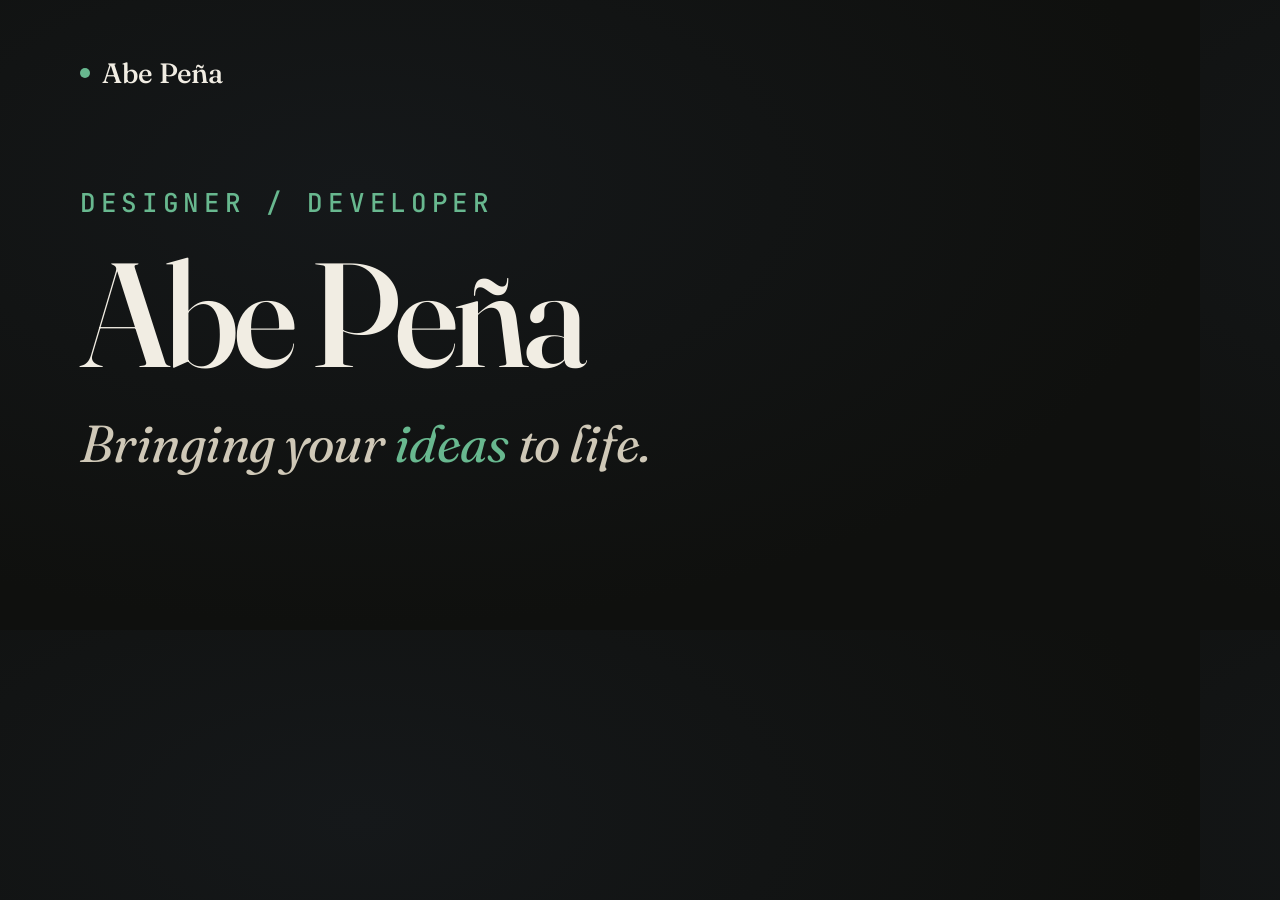
<file: og.html>
<!doctype html>
<html lang="en">
<head>
<meta charset="utf-8" />
<title>Abe Peña · OG</title>
<link rel="preconnect" href="https://fonts.googleapis.com">
<link rel="preconnect" href="https://fonts.gstatic.com" crossorigin>
<link href="https://fonts.googleapis.com/css2?family=Fraunces:ital,opsz,wght@0,9..144,500;0,9..144,600;1,9..144,400&family=JetBrains+Mono:wght@500&display=swap" rel="stylesheet">
<style>
  :root {
    --bg: #0f100e;
    --fg: #f1ede3;
    --fg-2: #cfc8b7;
    --accent: oklch(72% 0.10 160);
    --rule: rgba(241, 237, 227, 0.12);
  }
  * { box-sizing: border-box; margin: 0; padding: 0; }
  html, body {
    width: 1200px;
    height: 630px;
    overflow: hidden;
  }
  body {
    background: radial-gradient(ellipse at 30% 30%, #15181a 0%, var(--bg) 70%);
    color: var(--fg);
    font-family: "Fraunces", serif;
    display: flex;
    flex-direction: column;
    padding: 56px 80px;
    position: relative;
  }
  .top {
    display: flex;
    align-items: center;
    gap: 12px;
    font-family: "Fraunces", serif;
    font-weight: 500;
    font-size: 28px;
    letter-spacing: -0.01em;
  }
  .dot {
    width: 10px; height: 10px; border-radius: 50%;
    background: var(--accent);
    display: inline-block;
  }
  .main {
    flex: 1;
    display: flex;
    flex-direction: column;
    justify-content: center;
  }
  .eyebrow {
    font-family: "JetBrains Mono", monospace;
    font-weight: 500;
    font-size: 26px;
    line-height: 1;
    letter-spacing: 0.18em;
    text-transform: uppercase;
    color: var(--accent);
    margin-bottom: 28px;
  }
  h1 {
    font-family: "Fraunces", serif;
    font-weight: 500;
    font-size: 148px;
    line-height: 0.95;
    letter-spacing: -0.035em;
    color: var(--fg);
  }
  .tagline {
    margin-top: 28px;
    font-family: "Fraunces", serif;
    font-style: italic;
    font-weight: 400;
    font-size: 52px;
    line-height: 1.2;
    letter-spacing: -0.01em;
    color: var(--fg-2);
    max-width: 1000px;
  }
  .accent-word { color: var(--accent); font-style: italic; }
  .foot {
    display: flex;
    justify-content: space-between;
    font-family: "JetBrains Mono", monospace;
    font-size: 13px;
    letter-spacing: 0.14em;
    text-transform: uppercase;
    color: rgba(241, 237, 227, 0.5);
    padding-top: 24px;
    border-top: 1px solid var(--rule);
  }
</style>
</head>
<body>
  <div class="top"><span class="dot"></span>Abe Peña</div>

  <div class="main">
    <div class="eyebrow">Designer / Developer</div>
    <h1>Abe Peña</h1>
    <p class="tagline">Bringing your <span class="accent-word">ideas</span> to life.</p>
  </div>

</body>
</html>
</file>
